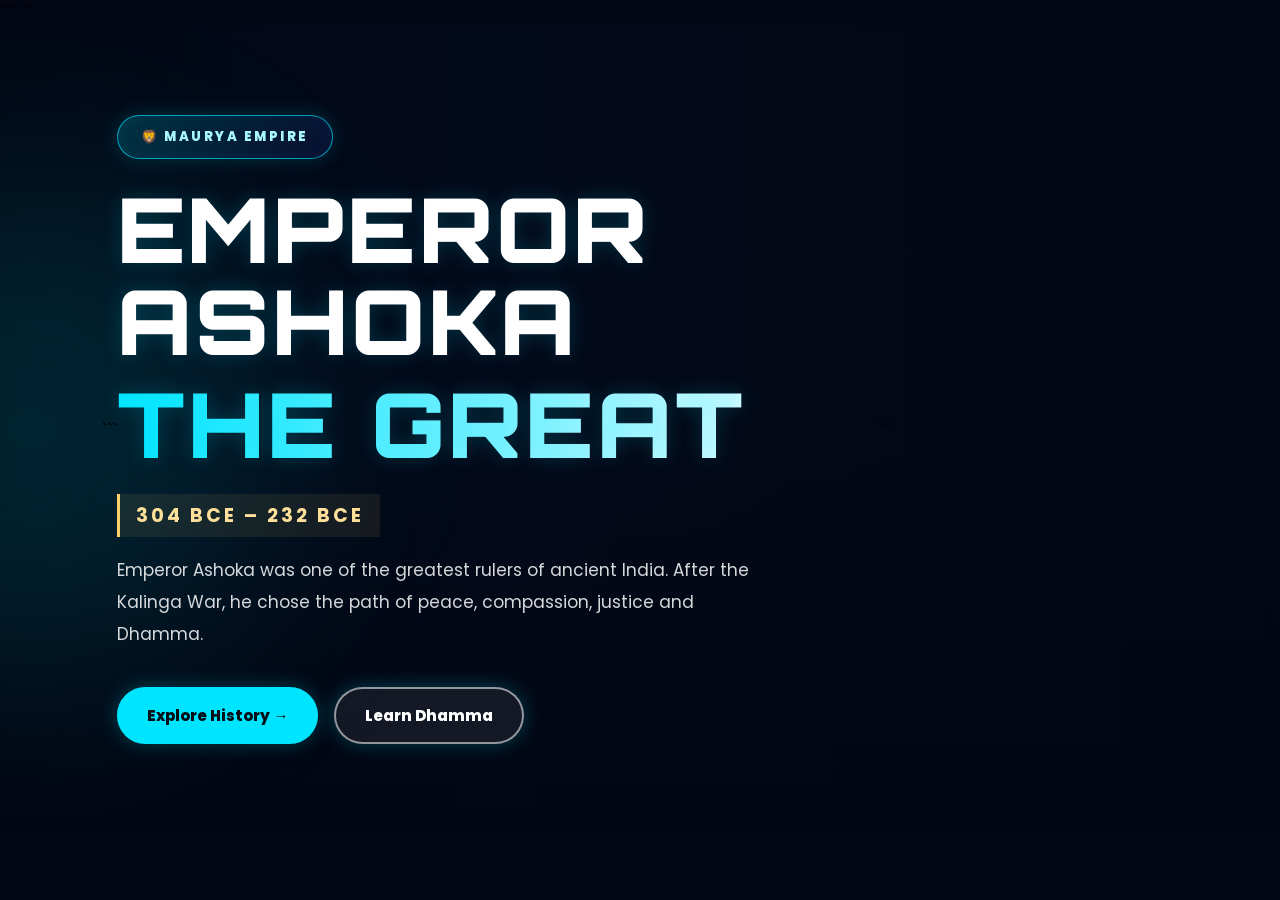
<file: ashok.html>
<!DOCTYPE html>

<html lang="en">

<head>
    <meta charset="UTF-8">

```
<meta
    name="viewport"
    content="width=device-width, initial-scale=1.0"
>

<title>Emperor Ashoka The Great</title>

<style>

    /* =========================================
       GOOGLE FONT
    ========================================= */

    @import url(
        "https://fonts.googleapis.com/css2?family=Orbitron:wght@500;700;800;900&family=Poppins:wght@400;500;600;700&display=swap"
    );


    /* =========================================
       RESET
    ========================================= */

    * {
        margin: 0;

        padding: 0;

        box-sizing: border-box;
    }


    body {
        font-family:
            "Poppins",
            sans-serif;

        background:
            #020713;
    }


    /* =========================================
       ASHOKA HERO SECTION
    ========================================= */

    .ashoka-section {

        position: relative;

        min-height: 700px;

        display: flex;

        align-items: center;

        padding:
            90px 8%;

        overflow: hidden;

        isolation: isolate;

        background:

            linear-gradient(

                90deg,

                rgba(
                    2,
                    7,
                    20,
                    0.98
                ) 0%,

                rgba(
                    3,
                    10,
                    27,
                    0.91
                ) 38%,

                rgba(
                    3,
                    10,
                    25,
                    0.48
                ) 68%,

                rgba(
                    2,
                    7,
                    18,
                    0.25
                ) 100%

            ),

            url(
                "https://i.pinimg.com/1200x/0d/3f/42/0d3f42a776680037695b47637e6f6402.jpg"
            );

        background-size:
            cover;

        background-position:
            center;

        background-repeat:
            no-repeat;
    }


    /* =========================================
       DARK BOTTOM EFFECT
    ========================================= */

    .ashoka-section::before {

        content: "";

        position: absolute;

        inset: 0;

        z-index: -1;

        background:

            linear-gradient(

                180deg,

                transparent 50%,

                rgba(
                    2,
                    6,
                    18,
                    0.92
                ) 100%

            );
    }


    /* =========================================
       BLUE LIGHT EFFECT
    ========================================= */

    .ashoka-section::after {

        content: "";

        position: absolute;

        width: 500px;

        height: 500px;

        left: -220px;

        top: 50%;

        transform:
            translateY(-50%);

        border-radius:
            50%;

        background:

            rgba(
                0,
                229,
                255,
                0.12
            );

        filter:
            blur(100px);

        z-index: -1;

        animation:

            ashokaLight
            6s
            ease-in-out
            infinite;
    }


    /* =========================================
       CONTENT
    ========================================= */

    .ashoka-content {

        position: relative;

        width: 100%;

        max-width:
            760px;

        z-index: 2;

        animation:

            ashokaReveal
            1.2s
            cubic-bezier(
                0.16,
                1,
                0.3,
                1
            )
            forwards;
    }


    /* =========================================
       MAURYA EMPIRE TAG
    ========================================= */

    .ashoka-tag {

        position: relative;

        display:
            inline-flex;

        align-items:
            center;

        gap:
            9px;

        padding:
            11px 23px;

        margin-bottom:
            24px;

        overflow:
            hidden;

        border:

            1px solid

            rgba(
                0,
                229,
                255,
                0.65
            );

        border-radius:
            50px;

        color:
            #a9f8ff;

        background:

            linear-gradient(

                135deg,

                rgba(
                    0,
                    229,
                    255,
                    0.18
                ),

                rgba(
                    80,
                    70,
                    255,
                    0.10
                )

            );

        font-size:
            13px;

        font-weight:
            800;

        letter-spacing:
            2.5px;

        text-transform:
            uppercase;

        box-shadow:

            0 0 20px

            rgba(
                0,
                229,
                255,
                0.18
            ),

            inset
            0 0 15px

            rgba(
                0,
                229,
                255,
                0.06
            );

        backdrop-filter:
            blur(10px);

        animation:

            tagGlow
            3s
            ease-in-out
            infinite;
    }


    /* Moving shine */

    .ashoka-tag::before {

        content: "";

        position: absolute;

        top: -50%;

        left: -80%;

        width: 35%;

        height: 200%;

        transform:
            rotate(25deg);

        background:

            linear-gradient(

                90deg,

                transparent,

                rgba(
                    255,
                    255,
                    255,
                    0.65
                ),

                transparent

            );

        animation:

            tagShine
            4s
            ease-in-out
            infinite;
    }


    /* =========================================
       HEADING
    ========================================= */

    .ashoka-content h2 {

        font-family:

            "Orbitron",
            sans-serif;

        font-size:

            clamp(
                43px,
                7vw,
                92px
            );

        font-weight:
            900;

        line-height:
            1.03;

        letter-spacing:
            3px;

        color:
            #ffffff;

        text-shadow:

            0 0 20px

            rgba(
                0,
                229,
                255,
                0.18
            );

    }


    /* THE GREAT */

    .ashoka-content h2 span {

        display:
            block;

        margin-top:
            10px;

        background:

            linear-gradient(

                90deg,

                #00e5ff,

                #ffffff,

                #ffd166,

                #7c4dff,

                #00e5ff

            );

        background-size:
            400% auto;

        -webkit-background-clip:
            text;

        background-clip:
            text;

        -webkit-text-fill-color:
            transparent;

        animation:

            ashokaGradient
            6s
            linear
            infinite;
    }


    /* =========================================
       YEAR
    ========================================= */

    .ashoka-year {

        display:
            inline-block;

        margin:
            24px 0 17px;

        padding:
            7px 16px;

        border-left:

            3px solid
            #ffd166;

        color:
            #ffe09a;

        background:

            rgba(
                255,
                209,
                102,
                0.08
            );

        font-size:
            19px;

        font-weight:
            700;

        letter-spacing:
            3px;

    }


    /* =========================================
       DESCRIPTION
    ========================================= */

    .ashoka-description {

        max-width:
            650px;

        color:

            rgba(
                255,
                255,
                255,
                0.84
            );

        font-size:
            17px;

        line-height:
            1.9;

    }


    /* =========================================
       BUTTONS
    ========================================= */

    .ashoka-buttons {

        display:
            flex;

        flex-wrap:
            wrap;

        gap:
            16px;

        margin-top:
            36px;

    }


    .ashoka-btn {

        position:
            relative;

        display:
            inline-flex;

        align-items:
            center;

        justify-content:
            center;

        min-width:
            190px;

        padding:
            15px 28px;

        overflow:
            hidden;

        border:

            2px solid
            #00e5ff;

        border-radius:
            50px;

        color:
            #02101a;

        background:
            #00e5ff;

        text-decoration:
            none;

        font-size:
            15px;

        font-weight:
            800;

        transition:

            0.35s
            ease;

        box-shadow:

            0 0 20px

            rgba(
                0,
                229,
                255,
                0.25
            );

    }


    .ashoka-btn:hover {

        transform:

            translateY(-6px)
            scale(1.04);

        color:
            white;

        background:

            rgba(
                0,
                229,
                255,
                0.08
            );

        box-shadow:

            0 10px 25px

            rgba(
                0,
                0,
                0,
                0.30
            ),

            0 0 35px

            rgba(
                0,
                229,
                255,
                0.65
            );

    }


    /* =========================================
       SECOND BUTTON
    ========================================= */

    .ashoka-btn-outline {

        color:
            white;

        border-color:

            rgba(
                255,
                255,
                255,
                0.55
            );

        background:

            rgba(
                255,
                255,
                255,
                0.07
            );

    }


    .ashoka-btn-outline:hover {

        border-color:
            #ffd166;

        background:

            rgba(
                255,
                209,
                102,
                0.18
            );

        box-shadow:

            0 0 30px

            rgba(
                255,
                209,
                102,
                0.38
            );

    }


    /* =========================================
       ANIMATIONS
    ========================================= */

    @keyframes ashokaGradient {

        0% {

            background-position:
                0% center;

        }

        100% {

            background-position:
                400% center;

        }

    }


    @keyframes ashokaReveal {

        from {

            opacity:
                0;

            transform:

                translateX(
                    -80px
                );

        }

        to {

            opacity:
                1;

            transform:

                translateX(
                    0
                );

        }

    }


    @keyframes ashokaLight {

        0%,
        100% {

            opacity:
                0.45;

            transform:

                translateY(-50%)
                scale(0.9);

        }

        50% {

            opacity:
                0.9;

            transform:

                translateY(-50%)
                scale(1.15);

        }

    }


    @keyframes tagGlow {

        0%,
        100% {

            box-shadow:

                0 0 15px

                rgba(
                    0,
                    229,
                    255,
                    0.18
                );

        }

        50% {

            box-shadow:

                0 0 28px

                rgba(
                    0,
                    229,
                    255,
                    0.48
                );

        }

    }


    @keyframes tagShine {

        0% {

            left:
                -80%;

        }

        55% {

            left:
                130%;

        }

        100% {

            left:
                130%;

        }

    }


    /* =========================================
       MOBILE
    ========================================= */

    @media
    (max-width: 700px) {

        .ashoka-section {

            min-height:
                auto;

            padding:

                100px
                25px
                80px;

            background-position:

                65%
                center;

        }


        .ashoka-content {

            max-width:
                100%;

        }


        .ashoka-content h2 {

            font-size:

                clamp(
                    38px,
                    12vw,
                    62px
                );

            letter-spacing:
                1px;

        }


        .ashoka-tag {

            padding:

                9px
                16px;

            font-size:
                10px;

            letter-spacing:
                1.4px;

        }


        .ashoka-year {

            font-size:
                15px;

            letter-spacing:
                1.5px;

        }


        .ashoka-description {

            font-size:
                15px;

            line-height:
                1.8;

        }


        .ashoka-buttons {

            flex-direction:
                column;

        }


        .ashoka-btn {

            width:
                100%;

        }

    }

</style>
```

</head>

<body>

<section class="ashoka-section">

```
<div class="ashoka-content">


    <p class="ashoka-tag">

        🦁 MAURYA EMPIRE

    </p>


    <h2>

        EMPEROR ASHOKA

        <span>

            THE GREAT

        </span>

    </h2>


    <p class="ashoka-year">

        304 BCE – 232 BCE

    </p>


    <p class="ashoka-description">

        Emperor Ashoka was one of the
        greatest rulers of ancient India.

        After the Kalinga War,
        he chose the path of peace,
        compassion, justice and Dhamma.

    </p>


    <div class="ashoka-buttons">


        <a
            href="#ashoka-history"
            class="ashoka-btn"
        >

            Explore History →

        </a>


        <a
            href="#dhamma"
            class="ashoka-btn ashoka-btn-outline"
        >

            Learn Dhamma

        </a>


    </div>


</div>
```

</section>

</body>

</html>
</file>
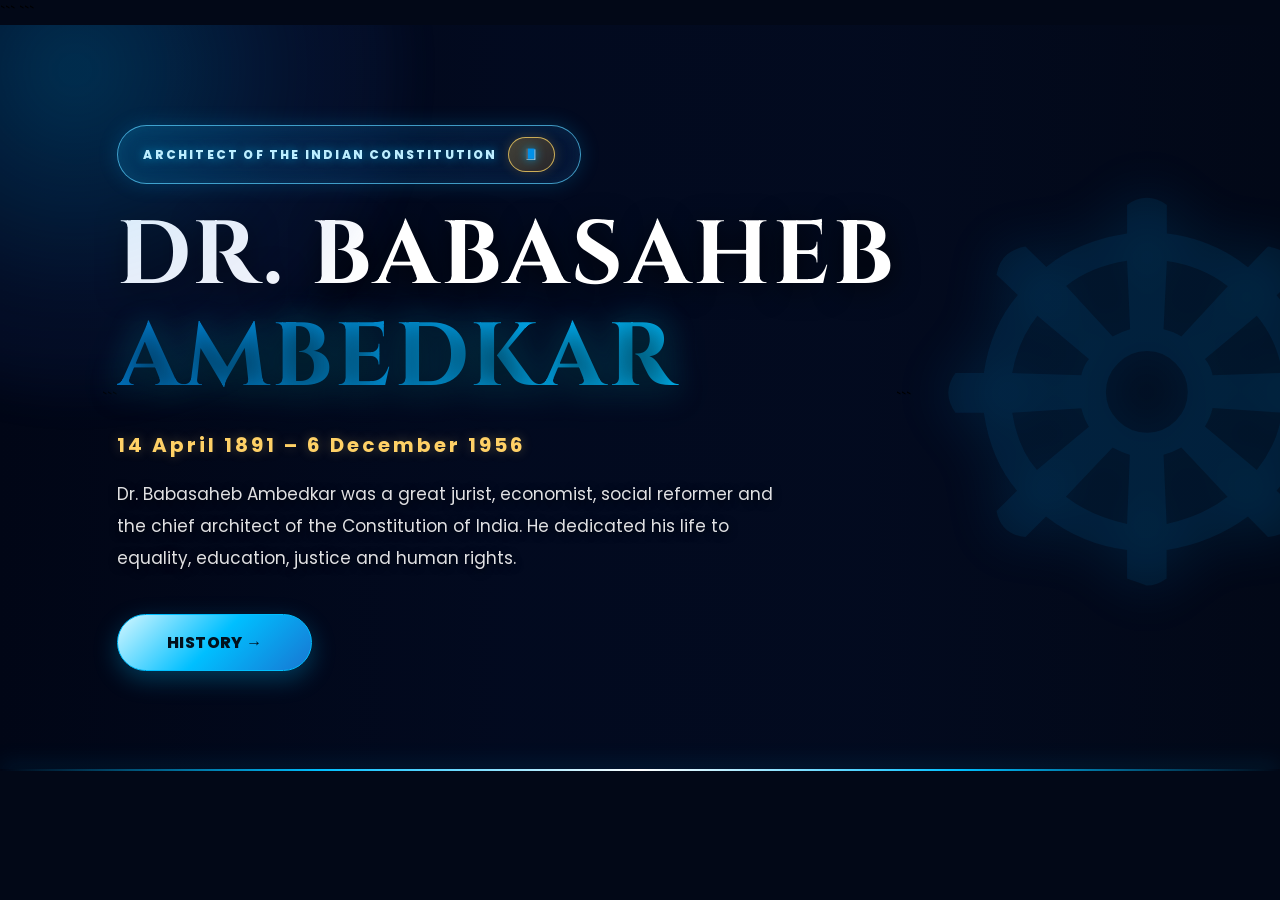
<file: baba.html>
<!DOCTYPE html>

<html lang="en">

<head>

    ```
    <meta charset="UTF-8">

    <meta name="viewport" content="width=device-width, initial-scale=1.0">

    <title>
        Dr. Babasaheb Ambedkar
    </title>


    <!-- Google Fonts -->

    <link rel="preconnect" href="https://fonts.googleapis.com">

    <link rel="preconnect" href="https://fonts.gstatic.com" crossorigin>

    <link
        href="https://fonts.googleapis.com/css2?family=Cinzel:wght@500;600;700;800&family=Poppins:wght@400;500;600;700;800&display=swap"
        rel="stylesheet">
    ```

</head>

<style>
    /* =========================================
   GLOBAL RESET
========================================= */

    * {

        margin:
            0;

        padding:
            0;

        box-sizing:
            border-box;

    }


    html {

        scroll-behavior:
            smooth;

    }


    body {

        font-family:

            "Poppins",

            sans-serif;

        background:

            #020817;

        overflow-x:
            hidden;

    }


    /* =========================================
   DR. BABASAHEB AMBEDKAR SECTION
========================================= */

    .ambedkar-section {

        position:
            relative;

        min-height:
            720px;

        display:
            flex;

        align-items:
            center;

        padding:

            100px 8%;

        overflow:
            hidden;

        isolation:
            isolate;

        background:

            linear-gradient(90deg,

                rgba(1,
                    6,
                    22,
                    0.98) 0%,

                rgba(2,
                    10,
                    32,
                    0.93) 40%,

                rgba(3,
                    12,
                    36,
                    0.62) 67%,

                rgba(2,
                    8,
                    24,
                    0.20) 100%),

            url("https://i.pinimg.com/1200x/57/ea/35/57ea35c9c2948943f9d164de30503ef3.jpg"

            );

        background-size:

            cover;

        background-position:

            center;

        background-repeat:

            no-repeat;

    }


    /* =========================================
   ANIMATED BLUE AURA
========================================= */

    .ambedkar-section::before {

        content:

            "";

        position:

            absolute;

        width:

            650px;

        height:

            650px;

        top:

            -280px;

        left:

            -250px;

        border-radius:

            50%;

        background:

            radial-gradient(circle,

                rgba(0,
                    170,
                    255,
                    0.25),

                rgba(36,
                    87,
                    197,
                    0.10),

                transparent);

        filter:

            blur(20px);

        animation:

            blueAura 8s ease-in-out infinite;

        pointer-events:

            none;

    }


    /* =========================================
   ROTATING ASHOKA CHAKRA
========================================= */

    .ambedkar-section::after {

        content:

            "☸";

        position:

            absolute;

        right:

            -100px;

        top:

            50%;

        z-index:

            -1;

        transform:

            translateY(-50%);

        color:

            rgba(0,
                170,
                255,
                0.08);

        font-size:

            520px;

        line-height:

            1;

        text-shadow:

            0 0 60px rgba(0,
                170,
                255,
                0.15);

        animation:

            chakraRotate 45s linear infinite;

        pointer-events:

            none;

    }


    /* =========================================
   FLOATING PARTICLES
========================================= */

    .ambedkar-particles {

        position:

            absolute;

        inset:

            0;

        z-index:

            1;

        overflow:

            hidden;

        pointer-events:

            none;

    }


    .ambedkar-particles span {

        position:

            absolute;

        display:

            block;

        width:

            5px;

        height:

            5px;

        border-radius:

            50%;

        background:

            #62d9ff;

        box-shadow:

            0 0 12px #00bfff;

        opacity:

            0;

        animation:

            particleFloat 9s linear infinite;

    }


    .ambedkar-particles span:nth-child(1) {

        left:

            10%;

        animation-delay:

            0s;

    }


    .ambedkar-particles span:nth-child(2) {

        left:

            25%;

        animation-delay:

            2s;

        animation-duration:

            11s;

    }


    .ambedkar-particles span:nth-child(3) {

        left:

            43%;

        animation-delay:

            4s;

    }


    .ambedkar-particles span:nth-child(4) {

        left:

            62%;

        animation-delay:

            1s;

        animation-duration:

            12s;

    }


    .ambedkar-particles span:nth-child(5) {

        left:

            80%;

        animation-delay:

            5s;

    }


    .ambedkar-particles span:nth-child(6) {

        left:

            92%;

        animation-delay:

            3s;

        animation-duration:

            10s;

    }


   /* =========================================
   DR. BABASAHEB AMBEDKAR TAG
========================================= */

.ambedkar-tag {
    position: relative;

    display: inline-flex;
    align-items: center;
    justify-content: center;
    flex-wrap: wrap;

    gap: 10px;

    padding: 12px 20px;

    margin-bottom: 24px;

    overflow: hidden;

    border:
        1px solid
        rgba(0, 174, 239, 0.65);

    border-radius: 50px;

    color:
        #b9efff;

    background:
        linear-gradient(
            135deg,
            rgba(0, 119, 190, 0.22),
            rgba(0, 35, 90, 0.45),
            rgba(0, 174, 239, 0.10)
        );

    font-size:
        13px;

    font-weight:
        800;

    letter-spacing:
        1.8px;

    text-align:
        center;

    text-transform:
        uppercase;

    text-shadow:
        0 0 10px
        rgba(0, 174, 239, 0.35);

    box-shadow:
        0 0 18px
        rgba(0, 174, 239, 0.20),

        0 0 40px
        rgba(0, 80, 180, 0.12),

        inset 0 0 15px
        rgba(0, 174, 239, 0.06);

    backdrop-filter:
        blur(10px);

    -webkit-backdrop-filter:
        blur(10px);

    animation:
        ambedkarGlow
        3s
        ease-in-out
        infinite;

    transition:
        transform 0.35s ease,
        border-color 0.35s ease,
        box-shadow 0.35s ease;
}


/* =========================================
   MOVING SHINE EFFECT
========================================= */

.ambedkar-tag::before {
    content: "";

    position: absolute;

    top: -60%;

    left: -80%;

    width: 35%;

    height: 220%;

    transform:
        rotate(25deg);

    background:
        linear-gradient(
            90deg,
            transparent,
            rgba(255, 255, 255, 0.55),
            transparent
        );

    animation:
        ambedkarShine
        4.5s
        ease-in-out
        infinite;

    pointer-events:
        none;
}


/* =========================================
   CONSTITUTION BUTTON
========================================= */

.ambedkar-tag a {
    position: relative;

    z-index: 2;

    display:
        inline-flex;

    align-items:
        center;

    justify-content:
        center;

    padding:
        8px 15px;

    border:
        1px solid
        rgba(255, 215, 100, 0.75);

    border-radius:
        30px;

    color:
        #fff1b8;

    background:
        linear-gradient(
            135deg,
            rgba(255, 190, 60, 0.25),
            rgba(180, 105, 0, 0.20)
        );

    text-decoration:
        none;

    font-size:
        11px;

    font-weight:
        900;

    letter-spacing:
        1.5px;

    box-shadow:
        0 0 12px
        rgba(255, 190, 60, 0.20);

    transition:
        0.35s ease;
}


/* =========================================
   TAG HOVER
========================================= */

.ambedkar-tag:hover {
    transform:
        translateY(-4px);

    border-color:
        #00d9ff;

    box-shadow:
        0 8px 25px
        rgba(0, 0, 0, 0.25),

        0 0 28px
        rgba(0, 174, 239, 0.48),

        0 0 55px
        rgba(0, 80, 200, 0.20);
}


/* =========================================
   LINK HOVER
========================================= */

.ambedkar-tag a:hover {
    transform:
        translateY(-2px)
        scale(1.06);

    color:
        #061526;

    background:
        #ffd166;

    border-color:
        #fff0a6;

    box-shadow:
        0 0 20px
        rgba(255, 209, 102, 0.65);
}


/* =========================================
   GLOW ANIMATION
========================================= */

@keyframes ambedkarGlow {

    0%,
    100% {
        box-shadow:
            0 0 15px
            rgba(0, 174, 239, 0.18),

            inset 0 0 10px
            rgba(0, 174, 239, 0.05);
    }

    50% {
        box-shadow:
            0 0 28px
            rgba(0, 174, 239, 0.45),

            0 0 50px
            rgba(0, 80, 200, 0.15),

            inset 0 0 18px
            rgba(0, 174, 239, 0.10);
    }
}


/* =========================================
   SHINE ANIMATION
========================================= */

@keyframes ambedkarShine {

    0% {
        left:
            -80%;
    }

    55% {
        left:
            130%;
    }

    100% {
        left:
            130%;
    }
}


/* =========================================
   MOBILE RESPONSIVE
========================================= */

@media (max-width: 600px) {

    .ambedkar-tag {
        padding:
            10px 14px;

        gap:
            8px;

        font-size:
            10px;

        line-height:
            1.6;

        letter-spacing:
            1px;
    }


    .ambedkar-tag a {
        padding:
            7px 12px;

        font-size:
            9px;

        letter-spacing:
            1px;
    }
}

    /* =========================================
   PREMIUM CONSTITUTION TAG
========================================= */

    .ambedkar-tag {

        position:

            relative;

        display:

            inline-flex;

        align-items:

            center;

        padding:

            11px 25px;

        margin-bottom:

            26px;

        overflow:

            hidden;

        border:

            1px solid rgba(91,
                210,
                255,
                0.70);

        border-radius:

            50px;

        color:

            #bdeeff;

        background:

            linear-gradient(135deg,

                rgba(0,
                    174,
                    255,
                    0.18),

                rgba(20,
                    70,
                    150,
                    0.18));

        font-size:

            12px;

        font-weight:

            800;

        letter-spacing:

            2.2px;

        text-transform:

            uppercase;

        text-shadow:

            0 0 10px rgba(0,
                191,
                255,
                0.60);

        box-shadow:

            0 0 20px rgba(0,
                174,
                255,
                0.20),

            inset 0 0 15px rgba(100,
                220,
                255,
                0.08);

        backdrop-filter:

            blur(10px);

        -webkit-backdrop-filter:

            blur(10px);

        animation:

            tagPulse 3s ease-in-out infinite;

    }


    /* TAG SHINE */

    .ambedkar-tag::before {

        content:

            "";

        position:

            absolute;

        top:

            -60%;

        left:

            -80%;

        width:

            35%;

        height:

            220%;

        transform:

            rotate(25deg);

        background:

            linear-gradient(90deg,

                transparent,

                rgba(255,
                    255,
                    255,
                    0.65),

                transparent);

        animation:

            tagShine 4.5s ease-in-out infinite;

    }


    /* =========================================
   MAIN HEADING
========================================= */

    .ambedkar-content h1 {

        font-family:

            "Cinzel",

            serif;

        font-size:

            clamp(44px,

                7vw,

                92px);

        line-height:

            1.03;

        letter-spacing:

            3px;

        color:

            #ffffff;

        text-shadow:

            0 5px 28px rgba(0,
                0,
                0,
                0.85);

    }


    /* =========================================
   AMBEDKAR GRADIENT NAME
========================================= */

    .ambedkar-content h1 span {

        display:

            block;

        margin-top:

            10px;

        background:

            linear-gradient(90deg,

                #0077c8,

                #00bfff,

                #ffffff,

                #4d7cff,

                #00bfff);

        background-size:

            300% auto;

        -webkit-background-clip:

            text;

        background-clip:

            text;

        -webkit-text-fill-color:

            transparent;

        animation:

            ambedkarGradient 6s linear infinite;

        filter:

            drop-shadow(0 0 14px rgba(0,
                    191,
                    255,
                    0.35));

    }


    /* =========================================
   DATE
========================================= */

    .ambedkar-year {

        margin:

            25px 0 18px;

        color:

            #ffd166;

        font-size:

            20px;

        font-weight:

            700;

        letter-spacing:

            3px;

        text-shadow:

            0 0 12px rgba(255,
                209,
                102,
                0.30);

    }


    /* =========================================
   DESCRIPTION
========================================= */

    .ambedkar-description {

        max-width:

            680px;

        color:

            rgba(255,
                255,
                255,
                0.88);

        font-size:

            17px;

        line-height:

            1.9;

        text-shadow:

            0 2px 8px rgba(0,
                0,
                0,
                0.70);

    }


    /* =========================================
   BUTTON AREA
========================================= */

    .ambedkar-buttons {

        display:

            flex;

        flex-wrap:

            wrap;

        gap:

            17px;

        margin-top:

            40px;

    }


    /* =========================================
   PREMIUM BUTTON
========================================= */

    .ambedkar-btn {

        position:

            relative;

        display:

            inline-flex;

        align-items:

            center;

        justify-content:

            center;

        min-width:

            195px;

        padding:

            15px 29px;

        overflow:

            hidden;

        border:

            1px solid #00bfff;

        border-radius:

            50px;

        color:

            #02111d;

        background:

            linear-gradient(135deg,

                #d5f7ff,

                #00bfff,

                #1876d2);

        text-decoration:

            none;

        font-weight:

            800;

        letter-spacing:

            0.4px;

        box-shadow:

            0 8px 25px rgba(0,
                191,
                255,
                0.28);

        transition:

            transform 0.35s ease,

            box-shadow 0.35s ease;

    }


    /* BUTTON SHINE */

    .ambedkar-btn::before {

        content:

            "";

        position:

            absolute;

        top:

            0;

        left:

            -120%;

        width:

            65%;

        height:

            100%;

        transform:

            skewX(-25deg);

        background:

            linear-gradient(90deg,

                transparent,

                rgba(255,
                    255,
                    255,
                    0.70),

                transparent);

        transition:

            left 0.6s ease;

    }


    .ambedkar-btn:hover::before {

        left:

            150%;

    }


    .ambedkar-btn:hover {

        transform:

            translateY(-7px) scale(1.03);

        box-shadow:

            0 14px 32px rgba(0,
                0,
                0,
                0.35),

            0 0 35px rgba(0,
                191,
                255,
                0.60);

    }


    /* =========================================
   OUTLINE BUTTON
========================================= */

    .ambedkar-btn-outline {

        color:

            #d9f7ff;

        background:

            rgba(255,
                255,
                255,
                0.08);

        border-color:

            rgba(150,
                225,
                255,
                0.65);

        backdrop-filter:

            blur(10px);

    }


    .ambedkar-btn-outline:hover {

        color:

            #ffffff;

        background:

            linear-gradient(135deg,

                #003f87,

                #1478d4);

    }


    /* =========================================
   BOTTOM BLUE LIGHT
========================================= */

    .ambedkar-bottom-line {

        position:

            absolute;

        bottom:

            0;

        left:

            0;

        z-index:

            8;

        width:

            100%;

        height:

            2px;

        background:

            linear-gradient(90deg,

                transparent,

                #00bfff,

                #ffffff,

                #00bfff,

                transparent);

        box-shadow:

            0 0 22px rgba(0,
                191,
                255,
                0.70);

    }


    /* =========================================
   KEYFRAMES
========================================= */

    @keyframes ambedkarGradient {

        0% {

            background-position:

                0% center;

        }


        100% {

            background-position:

                300% center;

        }

    }


    @keyframes ambedkarReveal {

        from {

            opacity:

                0;

            transform:

                translateX(-85px);

        }


        to {

            opacity:

                1;

            transform:

                translateX(0);

        }

    }


    @keyframes blueAura {

        0%,

        100% {

            transform:

                scale(1);

            opacity:

                0.55;

        }


        50% {

            transform:

                scale(1.18);

            opacity:

                1;

        }

    }


    @keyframes chakraRotate {

        from {

            transform:

                translateY(-50%) rotate(0deg);

        }


        to {

            transform:

                translateY(-50%) rotate(360deg);

        }

    }


    @keyframes particleFloat {

        0% {

            bottom:

                -20px;

            opacity:

                0;

            transform:

                translateX(0);

        }


        15% {

            opacity:

                0.80;

        }


        85% {

            opacity:

                0.30;

        }


        100% {

            bottom:

                110%;

            opacity:

                0;

            transform:

                translateX(100px);

        }

    }


    @keyframes tagShine {

        0% {

            left:

                -80%;

        }


        55% {

            left:

                130%;

        }


        100% {

            left:

                130%;

        }

    }


    @keyframes tagPulse {

        0%,

        100% {

            box-shadow:

                0 0 15px rgba(0,
                    191,
                    255,
                    0.18);

        }


        50% {

            box-shadow:

                0 0 28px rgba(0,
                    191,
                    255,
                    0.45);

        }

    }


    /* =========================================
   MOBILE RESPONSIVE
========================================= */

    @media (max-width: 700px) {

        .ambedkar-section {

            min-height:

                auto;

            padding:

                105px 23px 85px;

            background-position:

                65% center;

        }


        .ambedkar-section::after {

            font-size:

                290px;

            right:

                -90px;

            opacity:

                0.70;

        }


        .ambedkar-content h1 {

            font-size:

                clamp(39px,

                    12vw,

                    64px);

            letter-spacing:

                1px;

        }


        .ambedkar-tag {

            padding:

                9px 16px;

            font-size:

                9px;

            letter-spacing:

                1px;

        }


        .ambedkar-year {

            font-size:

                15px;

            letter-spacing:

                1.5px;

        }


        .ambedkar-description {

            font-size:

                15px;

            line-height:

                1.75;

        }


        .ambedkar-buttons {

            flex-direction:

                column;

        }


        .ambedkar-btn {

            width:

                100%;

            min-width:

                auto;

        }

    }


    /* =========================================
   REDUCED MOTION
========================================= */

    @media (prefers-reduced-motion: reduce) {

        * {

            animation:

                none !important;

            transition:

                none !important;

            scroll-behavior:

                auto !important;

        }

    }
</style>

<body>

    <section class="ambedkar-section">

        ```
        <!-- Floating Particles -->

        <div class="ambedkar-particles">

            <span></span>

            <span></span>

            <span></span>

            <span></span>

            <span></span>

            <span></span>

        </div>


        <!-- Main Content -->

        <div class="ambedkar-content">


            <p class="ambedkar-tag">
                ARCHITECT OF THE INDIAN CONSTITUTION
                <a href="https://dn790000.ca.archive.org/0/items/hilltop7420
                    _gmail_1/1%20%E0%A4%AD%E0%A4%BE%E0%A4%B0%E0%A4%A4%E0%A4%BE%E0%A4%9A%E0%A5%87%20%E0%A4%
                    B8%E0%A4%82%E0%A4%B5%E0%A4%BF%E0%A4%A7%E0%A4%BE%E0%A4%A8.pdf"> 📘</a>

               
            </p>


            <h1>

                DR. BABASAHEB

                <span>

                    AMBEDKAR

                </span>

            </h1>


            <p class="ambedkar-year">

                14 April 1891 – 6 December 1956

            </p>


            <p class="ambedkar-description">

                Dr. Babasaheb Ambedkar was a great
                jurist, economist, social reformer and
                the chief architect of the Constitution
                of India. He dedicated his life to
                equality, education, justice and human
                rights.

            </p>


            <div class="ambedkar-buttons">


                <a href="#ambedkar-history" class="ambedkar-btn">

                    HISTORY →

                </a>


                

            </div>


        </div>


        <!-- Bottom Glow -->

        <div class="ambedkar-bottom-line"> </div>
        ```

    </section>

</body>

</html>
</file>
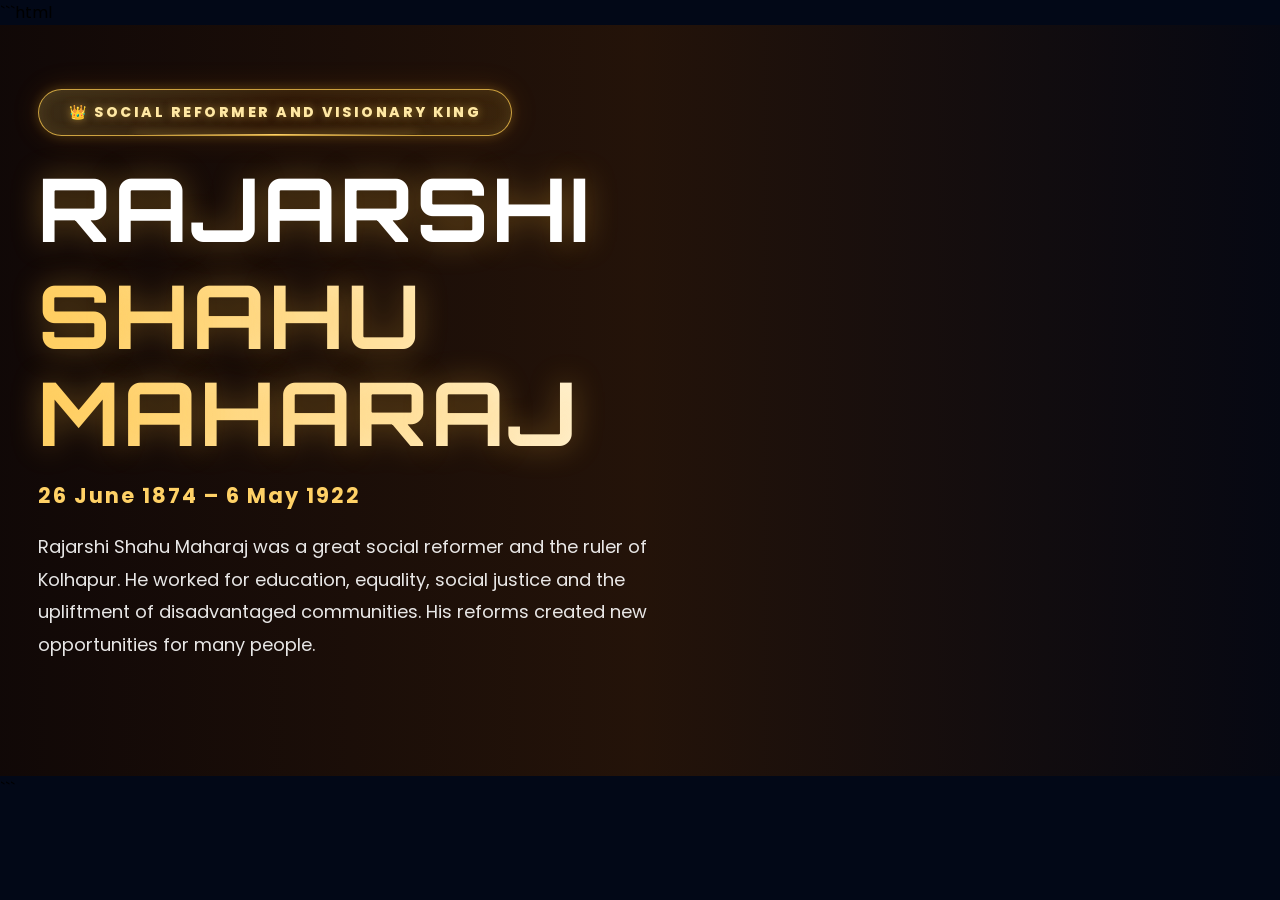
<file: shahu.html>
```html
<!DOCTYPE html>
<html lang="en">

<head>

    <meta charset="UTF-8">

    <meta
        name="viewport"
        content="width=device-width, initial-scale=1.0"
    >

    <title>Rajarshi Shahu Maharaj</title>


    <!-- Google Font -->

    <link
        href="https://fonts.googleapis.com/css2?family=Orbitron:wght@500;600;700;800&family=Poppins:wght@400;500;600;700&display=swap"
        rel="stylesheet"
    >

</head>


<style>

/* =====================================
   BASIC SETTINGS
===================================== */

* {
    margin: 0;

    padding: 0;

    box-sizing: border-box;
}


body {
    font-family:
        "Poppins",
        sans-serif;

    background:
        #020817;
}


/* =====================================
   RAJARSHI SHAHU MAHARAJ SECTION
===================================== */

.shahu-section {

    position: relative;

    min-height: 650px;

    display: flex;

    align-items: center;

    padding:
        5% 0% 9% 3%;

    overflow: hidden;

    background:

        linear-gradient(

            90deg,

            rgba(20, 8, 3, 0.807),

            rgba(45, 22, 5, 0.78),

            rgba(20, 8, 3, 0.233)

        ),

        url(
            "https://i.pinimg.com/736x/cc/99/93/cc9993921a6de791d1a3549494bc4fc9.jpg"
        );

    background-size:
        cover;

    background-position:
        center;

    background-repeat:
        no-repeat;

    background-attachment:
        scroll;
}


/* =====================================
   CONTENT
===================================== */

.shahu-content {

    position: relative;

    z-index: 2;

    max-width:
        750px;

    animation:

        shahuReveal

        1.2s

        ease

        forwards;
}


/* =========================================
   SHAHU TAG – ROYAL LUXURY DESIGN
========================================= */

.shahu-tag {
    position: relative;

    display: inline-flex;
    align-items: center;
    justify-content: center;

    padding: 12px 30px;
    margin-bottom: 24px;

    overflow: hidden;

    border: 1px solid
        rgba(255, 205, 80, 0.75);

    border-radius: 50px;

    color: #ffe8a3;

    background:
        linear-gradient(
            135deg,
            rgba(255, 215, 100, 0.18),
            rgba(115, 65, 10, 0.25),
            rgba(255, 190, 50, 0.12)
        );

    font-size: 14px;

    font-weight: 800;

    letter-spacing: 2.5px;

    text-transform: uppercase;

    text-shadow:
        0 0 8px
        rgba(255, 210, 80, 0.50);

    box-shadow:

        0 0 12px
        rgba(255, 190, 50, 0.22),

        0 0 30px
        rgba(255, 150, 0, 0.13),

        inset 0 0 15px
        rgba(255, 220, 120, 0.10);

    backdrop-filter:
        blur(10px);

    -webkit-backdrop-filter:
        blur(10px);

    transition:

        transform 0.4s ease,

        box-shadow 0.4s ease,

        border-color 0.4s ease,

        color 0.4s ease;

    animation:

        royalGlow 3s
        ease-in-out
        infinite;
}


/* =========================================
   MOVING GOLDEN SHINE
========================================= */

.shahu-tag::before {

    content: "";

    position: absolute;

    top: -50%;

    left: -80%;

    width: 45%;

    height: 200%;

    transform:

        rotate(25deg);

    background:

        linear-gradient(

            90deg,

            transparent,

            rgba(
                255,
                255,
                255,
                0.45
            ),

            transparent
        );

    animation:

        royalShine 4s
        ease-in-out
        infinite;
}


/* =========================================
   GOLDEN BOTTOM LINE
========================================= */

.shahu-tag::after {

    content: "";

    position: absolute;

    bottom: 0;

    left: 20%;

    width: 60%;

    height: 1px;

    background:

        linear-gradient(

            90deg,

            transparent,

            #ffd166,

            transparent
        );

    box-shadow:

        0 0 10px
        #ffd166;
}


/* =========================================
   HOVER EFFECT
========================================= */

.shahu-tag:hover {

    transform:

        translateY(-5px)
        scale(1.06);

    color:

        #ffffff;

    border-color:

        #ffe18a;

    box-shadow:

        0 8px 20px
        rgba(0, 0, 0, 0.30),

        0 0 20px
        rgba(255, 200, 60, 0.60),

        0 0 50px
        rgba(255, 150, 0, 0.28),

        inset 0 0 20px
        rgba(255, 220, 100, 0.15);
}


/* =========================================
   ROYAL GLOW ANIMATION
========================================= */

@keyframes royalGlow {

    0%,
    100% {

        border-color:

            rgba(
                255,
                190,
                60,
                0.50
            );

        box-shadow:

            0 0 12px
            rgba(
                255,
                190,
                60,
                0.18
            ),

            inset 0 0 10px
            rgba(
                255,
                220,
                100,
                0.06
            );
    }


    50% {

        border-color:

            rgba(
                255,
                225,
                130,
                0.90
            );

        box-shadow:

            0 0 25px
            rgba(
                255,
                190,
                60,
                0.42
            ),

            0 0 45px
            rgba(
                255,
                140,
                0,
                0.16
            ),

            inset 0 0 15px
            rgba(
                255,
                220,
                100,
                0.12
            );
    }
}


/* =========================================
   SHINE MOVEMENT
========================================= */

@keyframes royalShine {

    0% {

        left:
            -80%;
    }


    55% {

        left:
            130%;
    }


    100% {

        left:
            130%;
    }
}


/* =========================================
   MOBILE DESIGN
========================================= */

@media
(max-width: 600px) {

    .shahu-tag {

        padding:

            10px 18px;

        font-size:

            11px;

        letter-spacing:

            1.2px;

        margin-bottom:

            17px;
    }
}

/* =====================================
   MAIN HEADING
===================================== */

.shahu-content h1 {

    margin:
        0;

    font-family:

        "Orbitron",

        sans-serif;

    font-size:

        clamp(
            42px,
            7vw,
            88px
        );

    line-height:
        1.1;

    letter-spacing:
        3px;

    color:
        white;

    text-shadow:

        0 0 30px

        rgba(
            255,
            190,
            60,
            0.35
        );
}


/* =====================================
   SHAHU MAHARAJ GRADIENT
===================================== */

.shahu-content h1 span {

    display:
        block;

    margin-top:
        10px;

    background:

        linear-gradient(

            90deg,

            #ffd166,

            #ffffff,

            #ff8c42,

            #ffd166

        );

    background-size:
        300% auto;

    -webkit-background-clip:
        text;

    background-clip:
        text;

    -webkit-text-fill-color:
        transparent;

    animation:

        shahuGradient

        5s

        linear

        infinite;
}


/* =====================================
   BIRTH AND DEATH
===================================== */

.shahu-year {

    margin:
        20px 0;

    color:
        #ffd166;

    font-size:
        21px;

    font-weight:
        700;

    letter-spacing:
        2px;
}


/* =====================================
   DESCRIPTION
===================================== */

.shahu-description {

    max-width:
        650px;

    color:

        rgba(
            255,
            255,
            255,
            0.90
        );

    font-size:
        18px;

    line-height:
        1.8;
}


/* =====================================
   BUTTONS
===================================== */

.shahu-buttons {

    display:
        flex;

    flex-wrap:
        wrap;

    gap:
        15px;

    margin-top:
        35px;
}


.shahu-btn {

    padding:
        15px 28px;

    border:

        2px solid

        #ffd166;

    border-radius:
        50px;

    color:
        #251700;

    background:
        #ffd166;

    text-decoration:
        none;

    font-weight:
        800;

    transition:
        0.35s;

    box-shadow:

        0 0 25px

        rgba(
            255,
            190,
            60,
            0.30
        );
}


/* =====================================
   BUTTON HOVER
===================================== */

.shahu-btn:hover {

    transform:

        translateY(
            -5px
        );

    color:
        white;

    background:
        transparent;

    box-shadow:

        0 0 35px

        rgba(
            255,
            190,
            60,
            0.75
        );
}


/* =====================================
   SECOND BUTTON
===================================== */

.shahu-btn-outline {

    color:
        white;

    background:

        rgba(
            255,
            255,
            255,
            0.08
        );

    border-color:

        rgba(
            255,
            255,
            255,
            0.65
        );
}


.shahu-btn-outline:hover {

    color:
        #251700;

    background:
        #ff8c42;

    border-color:
        #ff8c42;
}


/* =====================================
   GRADIENT ANIMATION
===================================== */

@keyframes shahuGradient {

    0% {

        background-position:

            0%

            center;

    }


    100% {

        background-position:

            300%

            center;

    }

}


/* =====================================
   CONTENT ANIMATION
===================================== */

@keyframes shahuReveal {

    from {

        opacity:
            0;

        transform:

            translateX(
                -70px
            );

    }


    to {

        opacity:
            1;

        transform:

            translateX(
                0
            );

    }

}


/* =====================================
   MOBILE VIEW
===================================== */

@media (
    max-width: 700px
) {

    .shahu-section {

        min-height:
            auto;

        padding:

            90px

            25px;

        background-position:

            65%

            center;

    }


    .shahu-content h1 {

        font-size:

            clamp(
                38px,
                12vw,
                60px
            );

        letter-spacing:
            1px;

    }


    .shahu-description {

        font-size:
            16px;

    }


    .shahu-buttons {

        flex-direction:
            column;

    }


    .shahu-btn {

        text-align:
            center;

    }

}

</style>


<body>


<!-- =====================================
     RAJARSHI SHAHU MAHARAJ
===================================== -->

<section class="shahu-section">


    <div class="shahu-content">


        <p class="shahu-tag">

            👑 SOCIAL REFORMER AND VISIONARY KING

        </p>


        <h1>

            RAJARSHI

            <span>

                SHAHU MAHARAJ

            </span>

        </h1>


        <p class="shahu-year">

            26 June 1874 – 6 May 1922

        </p>


        <p class="shahu-description">

            Rajarshi Shahu Maharaj was a great
            social reformer and the ruler of
            Kolhapur. He worked for education,
            equality, social justice and the
            upliftment of disadvantaged communities.
            His reforms created new opportunities
            for many people.

        </p>

   </div>



</section>


</body>

</html>
```
</file>
